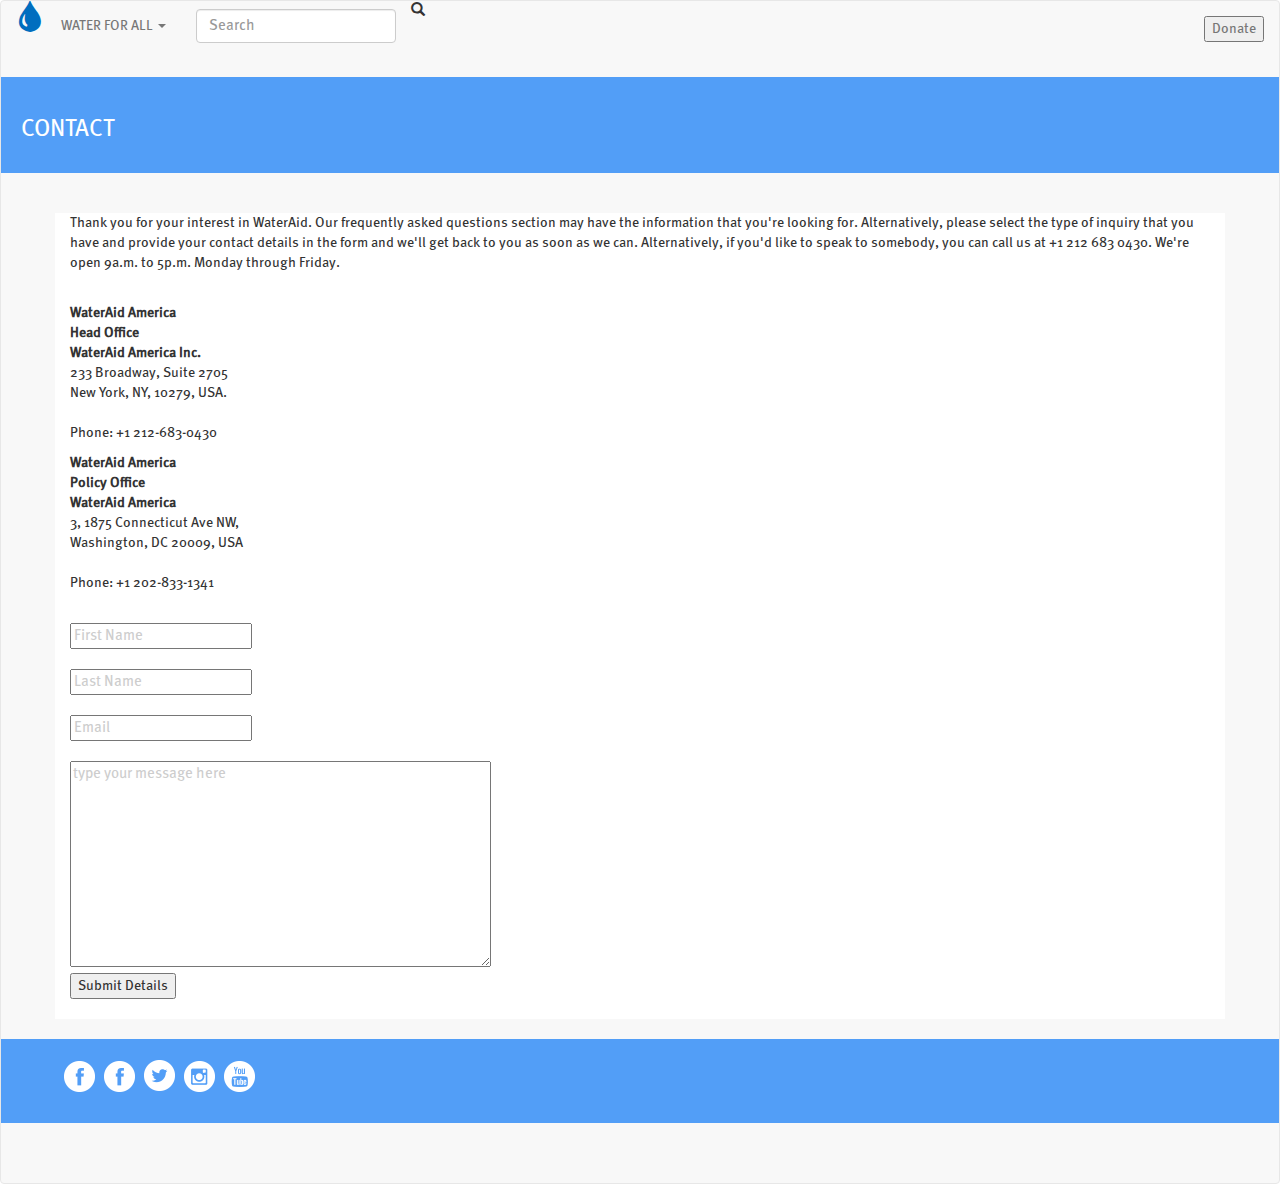
<file: Causes_contact.html>
<!DOCTYPE html>
<html>
<head>
    
   <title>bootstrap</title>
    <meta charset="utf-8">
    <meta name="viewport" content="width=device-width, initial-scale=1, maximum-scale=1, user-scalable=no">
    <link rel="stylesheet" type="text/css" href="css/normalize.css">
    <link rel="stylesheet" href="css/bootstrap.min.css">
    <link rel="stylesheet" href="css/style.css">
    <style type="text/css">
        .carousel-inner>.item>img,
        .carousel-inner>.item>a>img {
            width: 100%;
            margin: auto;
        }
    </style>
</head>

<body>

    <!--    this is the nav bar-->

    <nav class="navbar navbar-default">
        <div class=".container-fluid">



            <!-- Collect the nav links, forms, and other content for toggling -->
        </div>
        <div class="collapse navbar-collapse" id="bs-example-navbar-collapse-1">
            <ul class="nav navbar-nav">
                <li class="dropdown">

                     <span class="floatleft glyphicon glyphicon-tint" aria-hidden="true"></span>
                    

                    <a href="#" class="floatleft dropdown-toggle" data-toggle="dropdown" role="button" aria-haspopup="true" aria-expanded="false">WATER FOR ALL <span class="caret"></span></a>
                    <ul class="dropdown-menu">
                        <li><a href="Causes_index.html">Our Work</a></li>
                        <li><a href="Causes_AboutUs.html">About us</a></li>
                        <li><a href="Causes_contact.html">Contact</a></li>
                         <li>
                        <a href="Causes_donation.html">Donate</a></li>
                        <li role="separator" class="divider"></li>
                    </ul>
                </li>
            </ul>
            <form class="navbar-form navbar-left">
                <div class="form-group">
                    <input type="text" class="form-control" placeholder="Search">
                </div>


            </form>

            <span class="glyphicon glyphicon-search" aria-hidden="true"></span>


            <ul class="nav navbar-nav navbar-right">
                <li><a href="Causes_donation.html"><button>Donate</button>
                    </a></li>
                

                    </ul>
            
        </div>
      






  
<html>
<head>
<style>
.container {
    overflow: hidden;
    background-color: #fff;
    font-family: Courier New;
}

.container a {
    float: left;
    font-size: 16px;
    color: black;
    text-align: center;
    padding: 14px 16px;
    text-decoration: none;
    }

.dropdown {
    float: left;
    overflow: hidden;
}

.dropdown .dropbtn {
    font-size: 16px;    
    border: none;
    outline: none;
    color: black;
    padding: 14px 16px;
    background-color: inherit;
    font-family: Courier New;
    
}

.container a:hover, .dropdown:hover .dropbtn {
    background-color:#00e357;
}

.dropdown-content {
    display: none;
    position: absolute;
    background-color: #f9f9f9;
    min-width: 160px;
    box-shadow: 0px 8px 16px 0px rgba(0,0,0,0.2);
    z-index: 1;
    top: 45px;

}

.dropdown-content a {
    float: none;
    color: black;
    padding: 12px 16px;
    text-decoration: none;
    display: block;
    text-align: left;
}

.dropdown-content a:hover {
    background-color: #ddd;
}

.dropdown:hover .dropdown-content {
    display: block;
}
</style>
</head>
<body>
    

<div class="water">     
  
    <!-- email contact -->


 
<p> 
    
   <p class="c-about-biography_text">
        
  
        
<h3>CONTACT</h3>
    
    </div>
       <br>
       
       </header>
    
    <div class= "container"> 
  
  <form class="webform-client-form webform-client" action="/contact-us" method="post" id="webform-client-form-3" accept-charset="UTF-8">
     
    
      
 <p>Thank you for your interest in WaterAid. Our frequently asked questions section may have the information that you're looking for. Alternatively, please select the type of inquiry that you have and provide your contact details in the form and we'll get back to you as soon as we can. Alternatively, if you'd like to speak to somebody, you can call us at +1 212 683 0430. We're open 9a.m. to 5p.m. Monday through Friday.</p>

      
      <br>
      
      
      
<p><strong>WaterAid America<br />
Head Office<br />
WaterAid America Inc.</strong><br />
233 Broadway, Suite 2705<br />
New York, NY, 10279, USA.<br />
<br />
Phone: +1 212-683-0430</p>
 
<p><strong>WaterAid America<br />
Policy Office<br />
WaterAid America</strong><br />
3, 1875 Connecticut Ave NW,<br />
Washington, DC 20009, USA<br />
<br />
Phone: +1 202-833-1341</p>
       
      
    
    
  <br>
  <input type=" First "placeholder="First Name">
  <br><br>
  <input type=" Last "placeholder="Last Name">
  <br><br>
  <input type=" Email "placeholder="Email">
  <br><br>
  <textarea name="message" placeholder="type your message here" rows="10" cols="50"></textarea><br>
  <input type="submit" value="Submit Details">
    

    <br></br>
    </form>
    </div>
    
    



<!--Bottom navigation -->
    
<div class="water">
    
<ul class="social">
                
                    <a href="https://www.facebook.com/WaterAidAmerica/" title="facebook" target="_blank"><img src="img/footer-fb.png" alt="facebook"></a>
    
                
                    <a href="https://www.facebook.com/WaterAidAmerica/" title="facebook" target="_blank"><img src="img/footer-fb.png" alt="facebook"></a>
          
                
                    <a href="https://twitter.com/wateraidamerica" title="Twitter" target="_blank"><img src="img/footer-twitter.png" alt="Twitter"></a>
                
    
                    <a href="http://instagram.com/wateraidamerica/" title="Instagram" target="_blank"><img src="img/footer-insta.png" alt="Instagram"></a>
                    <a href="https://www.youtube.com/user/WaterAidAmerica" title="YouTube" target="_blank"><img src="img/footer-yt.png" alt="YouTube"></a>
    </ul>
      
    </div>


            
            
            <br>
            <br>



	<script src="js/jquery.min.js"></script>
	<script src="js/bootstrap.min.js"></script>
        
        
        
    
    
    
    
        
        
        
</body>
</html>
</file>
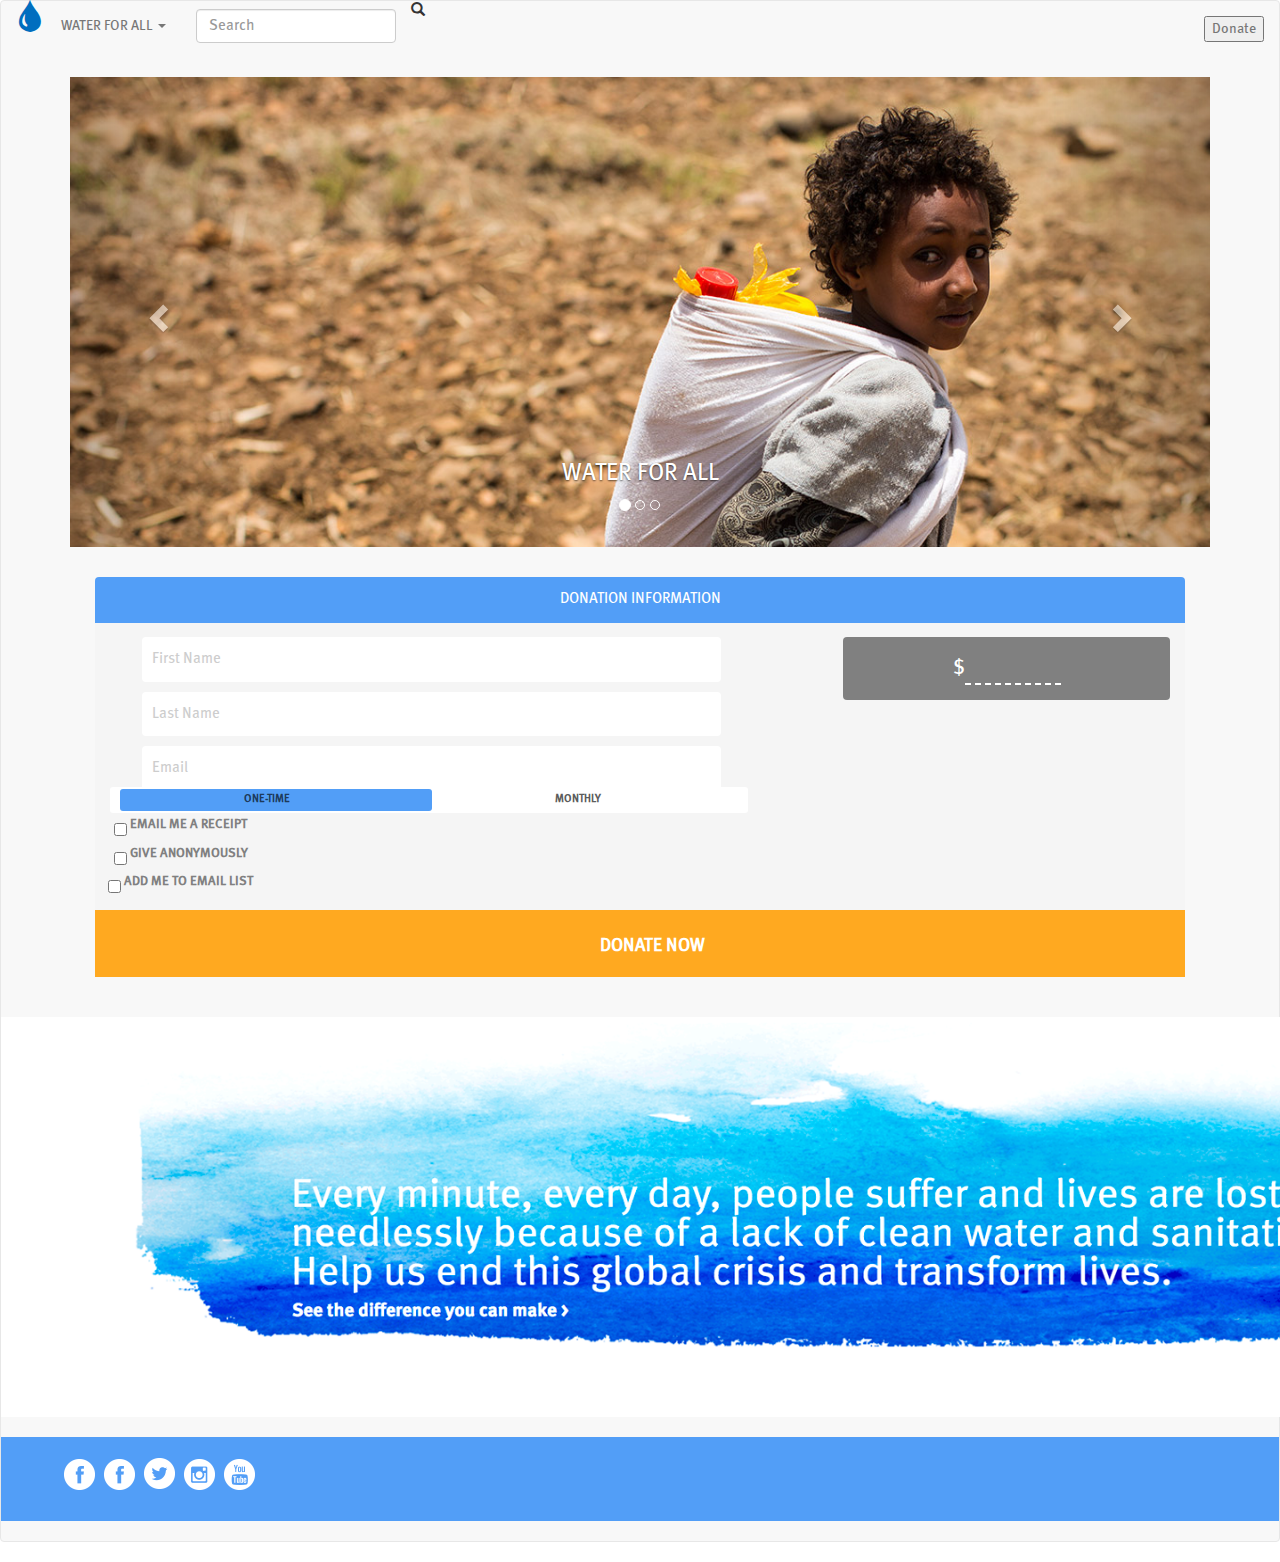
<file: Causes_donation.html>
<!DOCTYPE html>
<html>
<head>

	
    <title>bootstrap</title>
    <meta charset="utf-8">
    <meta name="viewport" content="width=device-width, initial-scale=1, maximum-scale=1, user-scalable=no">
    <link rel="stylesheet" type="text/css" href="css/normalize.css">
    <link rel="stylesheet" href="css/bootstrap.min.css">
    <link rel="stylesheet" href="css/style.css">
    <style type="text/css">
        .carousel-inner>.item>img,
        .carousel-inner>.item>a>img {
            width: 100%;
            margin: auto;
        }
    </style>
</head>

<body>

    <!--    this is the nav bar-->

    <nav class="navbar navbar-default">
        <div class=".container-fluid">



            <!-- Collect the nav links, forms, and other content for toggling -->
        </div>
        <div class="collapse navbar-collapse" id="bs-example-navbar-collapse-1">
            <ul class="nav navbar-nav">
                <li class="dropdown">

                     <span class="floatleft glyphicon glyphicon-tint" aria-hidden="true"></span>
                    

                    <a href="#" class="floatleft dropdown-toggle" data-toggle="dropdown" role="button" aria-haspopup="true" aria-expanded="false">WATER FOR ALL <span class="caret"></span></a>
                    <ul class="dropdown-menu">
                        <li><a href="Causes_index.html">Our Work</a></li>
                        <li><a href="Causes_AboutUs.html">About us</a></li>
                        <li><a href="Causes_contact.html">Contact</a></li>
                         <li>
                        <a href="Causes_donation.html">Donate</a></li>
                        <li role="separator" class="divider"></li>
                    </ul>
                </li>
            </ul>
            <form class="navbar-form navbar-left">
                <div class="form-group">
                    <input type="text" class="form-control" placeholder="Search">
                </div>


            </form>

            <span class="glyphicon glyphicon-search" aria-hidden="true"></span>


            <ul class="nav navbar-nav navbar-right">
                <li><a href="Causes_donation.html"><button>Donate</button>
                    </a></li>
                

                    </ul>
            
        </div>
      


        
        
        







    <!--    this the carousel-->

    <div class="container">
        <br>
        <div id="myCarousel" class="carousel slide" data-ride="carousel">
            <!-- Indicators -->
            <ol class="carousel-indicators">
                <li data-target="#myCarousel" data-slide-to="0" class="active"></li>
                <li data-target="#myCarousel" data-slide-to="1"></li>
                <li data-target="#myCarousel" data-slide-to="2"></li>
     

            </ol>

            <!-- Wrapper for slides -->
            <div class="carousel-inner" role="listbox">

                <div class="item active">
                    <img src="img/_010.jpg" alt="Chania">
                    <div class="carousel-caption">
                        <h3>WATER FOR ALL</h3>
                       
                    </div>
                </div>

                <div class="item">
                    <img src="img/_013.jpg" alt="Chania">
                    <div class="carousel-caption">
                        <h3>Chania</h3>
                        <p>The atmosphere in Chania has a touch of Florence and Venice.</p>
                    </div>
                </div>
                
                   <div class="item">
                    <img src="img/_011.jpg" alt="Flower">
                    <div class="carousel-caption">
                        <h3>Flowers</h3>
                        <p>Beatiful flowers in Kolymbari, Crete.</p>
                    </div>
                </div>

                     

                
            </div>

            <!-- Left and right controls -->
            <a class="left carousel-control" href="#myCarousel" role="button" data-slide="prev">
                <span class="glyphicon glyphicon-chevron-left" aria-hidden="true"></span>
                <span class="sr-only">Previous</span>
            </a>
            <a class="right carousel-control" href="#myCarousel" role="button" data-slide="next">
                <span class="glyphicon glyphicon-chevron-right" aria-hidden="true"></span>
                <span class="sr-only">Next</span>
            </a>
        </div>
    </div>

   
        
     <center>
        
<!--        dontation controls-->
    
    
<div class="donation-container">
            
            <div class="donation-box">
	            <div class="title">Donation Information</div>
	            
	            <div class="fields">
		            <input type="text" id="firstName" placeholder="First Name">
		            <input type="text" id="lastName" placeholder="Last Name">
		            <input type="text" id="email" placeholder="Email">
	            </div>
	            
                 
                <br>
                 <br>
                
	            <div class="amount">
		            <div class="button">$<input type="text" class="set-amount" placeholder=""></div>
	            </div>
	            
            
                
	            <div class="switch">
					<input type="radio" class="switch-input" name="view" value="One-Time" id="one-time" checked="">
					<label for="one-time" class="switch-label switch-label-off">One-Time</label>
					<input type="radio" class="switch-input" name="view" value="Monthly" id="monthly">
					<label for="monthly" class="switch-label switch-label-on">Monthly</label>
					<span class="switch-selection"></span>
			    </div>
			    
			    <div class="checkboxes">
					<input type="checkbox" id="receipt" class="checkbox" />
					<label for="receipt">Email Me A Receipt</label>
					<br />
					<input type="checkbox" id="anon" class="checkbox" />
					<label for="anon">Give Anonymously</label>
					<br />
					<input type="checkbox" id="list" class="checkbox" />
					<label for="list">Add Me To Email List</label>
			    </div>
			    
			    <div class="confirm">
				    
			    </div>
	            
	            <div class="donate-button"><i class="fa fa-credit-card"></i> Donate Now</div>
            </div>
            
        </div>

<br>
<br>
    <img src="img/_012donate.png" alt="Mountain View" style="width:1628px;height:400px;">
        </center>
                                             




<!--Bottom navigation -->
    
<div class="water">
    
<ul class="social">
                
                    <a href="https://www.facebook.com/WaterAidAmerica/" title="facebook" target="_blank"><img src="img/footer-fb.png" alt="facebook"></a>
    
                
                    <a href="https://www.facebook.com/WaterAidAmerica/" title="facebook" target="_blank"><img src="img/footer-fb.png" alt="facebook"></a>
          
                
                    <a href="https://twitter.com/wateraidamerica" title="Twitter" target="_blank"><img src="img/footer-twitter.png" alt="Twitter"></a>
                
    
                    <a href="http://instagram.com/wateraidamerica/" title="Instagram" target="_blank"><img src="img/footer-insta.png" alt="Instagram"></a>
                    <a href="https://www.youtube.com/user/WaterAidAmerica" title="YouTube" target="_blank"><img src="img/footer-yt.png" alt="YouTube"></a>
    </ul>
      
    </div>


            
         

	<script src="js/jquery.min.js"></script>
	<script src="js/bootstrap.min.js"></script>
<script src="https://ajax.googleapis.com/ajax/libs/jquery/2.1.3/jquery.min.js"></script>
<script src="js/jquery.autogrow-min.js"></script>
      

    <script>
        var firstName = "";
		var lastName = "";
		var email = "";
		var dType = "";
		var receipt = "";
		var anon = "";
		var list = "";
		var amount = "";
		
		//$('.set-amount').autogrow(0);
		
		/*
			if(isiPad || jQuery.browser.mobile){
				$('#team').hide()
				$('.team-mobile').show();	
			}else{
				$('#team').show()
				$('.team-mobile').hide();
			}
		*/
		
		//Set & Highlight Donation Amount
		$(".button").click(function(){
			$(".button").removeClass("selected");
			$(this).addClass("selected");
			
			$(this).find("input").focus();
		});
		
	
		
		
		$("input").on("change", function(){
			// $(".donation-box").css("height", "500px");
			
			firstName = $("#firstName").val();
			lastName = $("#lastName").val();
			email = $("#email").val();
			
			if ( $("#one-time").prop( "checked" ) ){
				dType = "One-Time";
			}
			if ( $("#monthly").prop( "checked" ) ){
				dType = "Monthly";
			}

		});

    $(".donate-button").click( function() {
        alert('thank you '+firstName);
        }
    
    );


    </script>
        
        
</body>
</html>
</file>
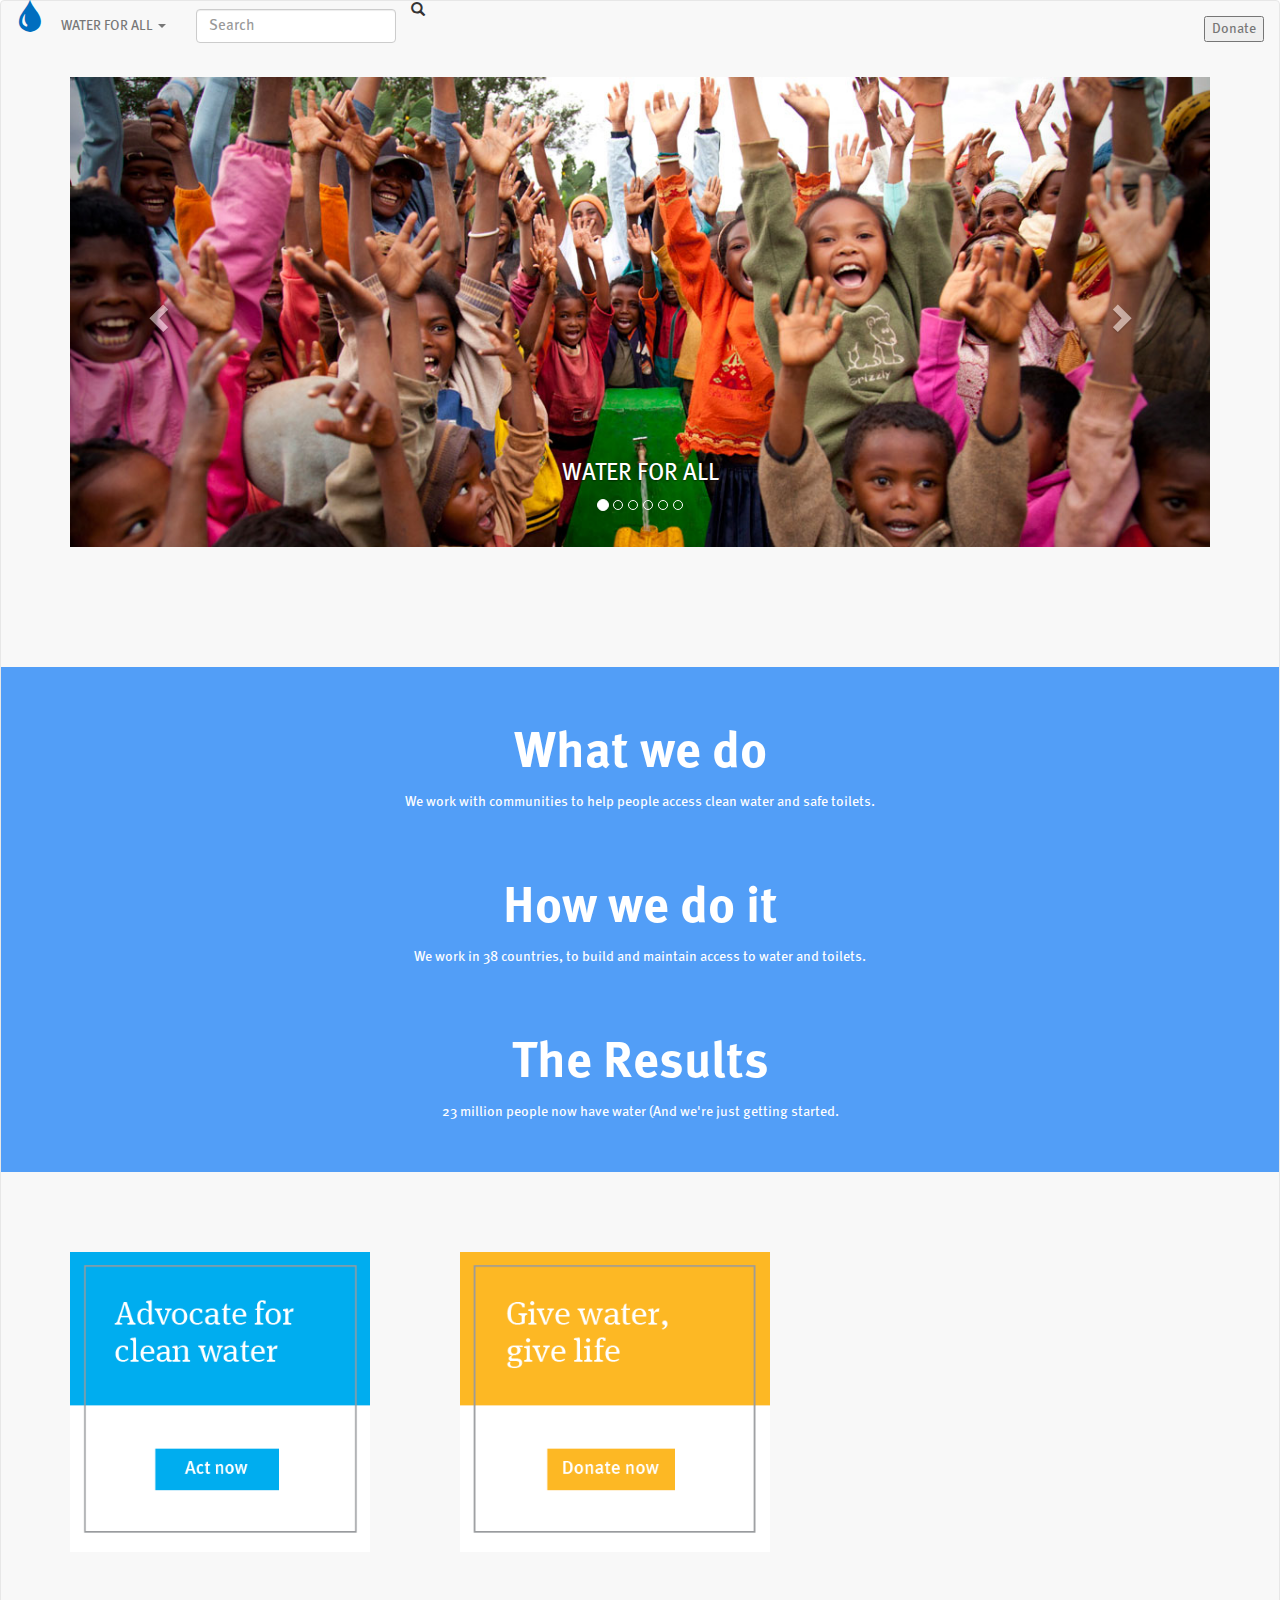
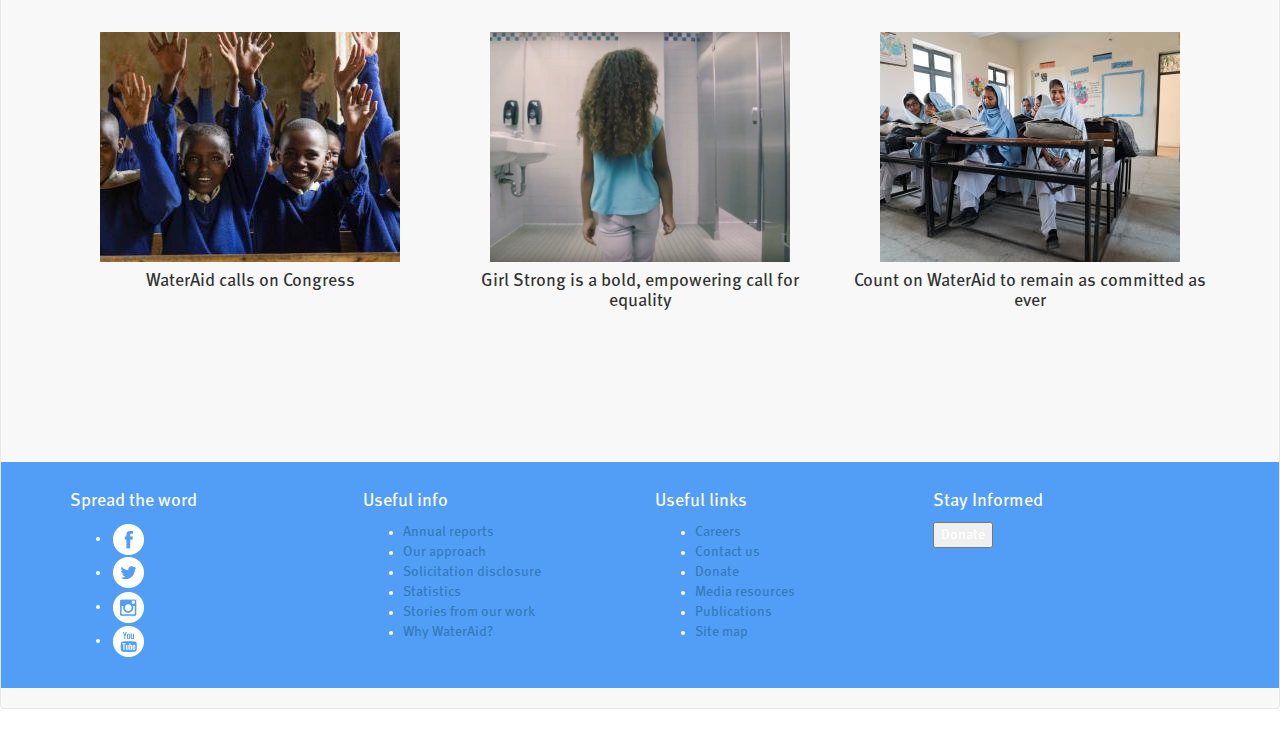
<file: Causes_index.html>
<!DOCTYPE html>
<html>
<head>


    <title>bootstrap</title>
    <meta charset="utf-8">
    <meta name="viewport" content="width=device-width, initial-scale=1, maximum-scale=1, user-scalable=no">
    <link rel="stylesheet" type="text/css" href="css/normalize.css">
    <link rel="stylesheet" href="css/bootstrap.min.css">
    <link rel="stylesheet" href="css/style.css">
    <style type="text/css">
        .carousel-inner>.item>img,
        .carousel-inner>.item>a>img {
            width: 100%;
            margin: auto;
        }
    </style>
</head>

<body>

    <!--    this is the nav bar-->

    <nav class="navbar navbar-default">
        <div class=".container-fluid">



            <!-- Collect the nav links, forms, and other content for toggling -->
        </div>
        <div class="collapse navbar-collapse" id="bs-example-navbar-collapse-1">
            <ul class="nav navbar-nav">
                <li class="dropdown">

                     <span class="floatleft glyphicon glyphicon-tint" aria-hidden="true"></span>
                    

                    <a href="#" class="floatleft dropdown-toggle" data-toggle="dropdown" role="button" aria-haspopup="true" aria-expanded="false">WATER FOR ALL <span class="caret"></span></a>
                    <ul class="dropdown-menu">
                        <li><a href="Causes_index.html">Our Work</a></li>
                        <li><a href="Causes_AboutUs.html">About us</a></li>
                        <li><a href="Causes_contact.html">Contact</a></li>
                         <li>
                        <a href="Causes_donation.html">Donate</a></li>
                        <li role="separator" class="divider"></li>
                    </ul>
                </li>
            </ul>
            <form class="navbar-form navbar-left">
                <div class="form-group">
                    <input type="text" class="form-control" placeholder="Search">
                </div>


            </form>

            <span class="glyphicon glyphicon-search" aria-hidden="true"></span>


            <ul class="nav navbar-nav navbar-right">
                <li><a href="Causes_donation.html"><button>Donate</button>
                    </a></li>
                

                    </ul>
            
        </div>
      






    <!--    this the carousel-->

    <div class="container">
        <br>
        <div id="myCarousel" class="carousel slide" data-ride="carousel">
            <!-- Indicators -->
            <ol class="carousel-indicators">
                <li data-target="#myCarousel" data-slide-to="0" class="active"></li>
                <li data-target="#myCarousel" data-slide-to="1"></li>
                <li data-target="#myCarousel" data-slide-to="2"></li>
                <li data-target="#myCarousel" data-slide-to="3"></li>
                <li data-target="#myCarousel" data-slide-to="4"></li>
                <li data-target="#myCarousel" data-slide-to="5"></li>

            </ol>

            <!-- Wrapper for slides -->
            <div class="carousel-inner" role="listbox">

                <div class="item active">
                    <img src="img/_002.jpg" alt="Chania">
                    <div class="carousel-caption">
                        <h3>WATER FOR ALL</h3>
                       
                    </div>
                </div>

                <div class="item">
                    <img src="img/_003.jpg" alt="Chania">
                    <div class="carousel-caption">
                        <h3>Chania</h3>
                        <p>The atmosphere in Chania has a touch of Florence and Venice.</p>
                    </div>
                </div>
                
                   <div class="item">
                    <img src="img/_008.jpg" alt="Flower">
                    <div class="carousel-caption">
                        <h3>Flowers</h3>
                        <p>Beatiful flowers in Kolymbari, Crete.</p>
                    </div>
                </div>

                <div class="item">
                    <img src="img/_004.jpg" alt="Flower">
                    <div class="carousel-caption">
                        <h3>Flowers</h3>
                        <p>Beatiful flowers in Kolymbari, Crete.</p>
                    </div>
                </div>
                
                <div class="item">
                    <img src="img/_009.jpg" alt="Flower">
                    <div class="carousel-caption">
                        <h3>Flowers</h3>
                        <p>Beatiful flowers in Kolymbari, Crete.</p>
                    </div>
                </div>
                

                <div class="item">
                    <img src="img/_006.jpg" alt="Flower">
                    <div class="carousel-caption">
                        <h3>Flowers</h3>
                        <p>Beatiful flowers in Kolymbari, Crete.</p>
                    </div>
                </div>

                     

                
            </div>

            <!-- Left and right controls -->
            <a class="left carousel-control" href="#myCarousel" role="button" data-slide="prev">
                <span class="glyphicon glyphicon-chevron-left" aria-hidden="true"></span>
                <span class="sr-only">Previous</span>
            </a>
            <a class="right carousel-control" href="#myCarousel" role="button" data-slide="next">
                <span class="glyphicon glyphicon-chevron-right" aria-hidden="true"></span>
                <span class="sr-only">Next</span>
            </a>
        </div>
    </div>




    <!--
	<nav class="navbar navbar-default">
		<div class="navbar-header">
      		<button type="button" class="navbar-toggle collapsed" data-toggle="collapse" data-target="#bs-example-navbar-collapse-1" aria-expanded="false">
        		<span class="glyphicon glyphicon-menu-hamburger"></span>
      		</button>
    		<a class="navbar-brand" href="#">Brand</a>
    	</div>
    	<div class="collapse navbar-collapse" id="bs-example-navbar-collapse-1">
			<ul class="nav nav-pills navbar-right">
	  			<li role="presentation"><a href="#">Home</a></li>
				<li role="presentation"><a href="#">Profile</a></li>
				<li role="presentation"><a href="#">Messages</a></li>
			</ul>
		</div>
	</nav>
-->




    <br>
    <br>
    <br>
    <br>

    <br>


    </table>
    </div>
    <center>
        
<div class="water">
    <br>
        <h1>What we do</h1>
    <p>We work with communities to help people access clean water and safe toilets.</p>
<br>
<br>
        <h1>How we do it</h1>
        <p>We work in 38 countries, to build and maintain access to water and toilets.</p>
<br>
<br>
        <h1>The Results</h1>
        <p>23 million people now have water (And we're just getting started.</p>
       <br>
    </center>
        
        
        
    <br>
    <br>
    <br>
        
</div>


    <div class="container">
        <div class="row">
            <div class="col-md-4 col-offset-4 advocate">
                
                <img src=img/advocate-button.png alt="advocate-button" style="width:300px;height:300px;">

            </div>
<!--            <div class="col-md-5">-->
            
<!--            </div>-->
            <div class="col-md-4">

                <img src=img/donate-button.png alt="donate-button" style="width:310px;height:300px;">

            </div>
            
            
 
<!--            <div class="col-md-1">-->

<!--            </div>-->

        </div>
    </div>


    <br>
    <br>

    <br>
    <br>


<center>

    <div class="container">
        <div class="row">
            <div class="col-md-4 classroom">
                
                
                <img src=img/classroom.jpg alt="classroom">
                     
                <h4>WaterAid calls on Congress</h4>
                
            </div>
            <div class="col-md-4 classroom">
                
                <img src=img/girlstrong.png alt="girlstrong" >
                
                <h4>Girl Strong is a bold, empowering call for equality</h4>
                
            </div>
            <div class="col-md-4 classroom">

                
                <img src=img/classroom2.jpg alt="classroom2">

                <h4>Count on WaterAid to remain as committed as ever</h4>
</center>

            
    <br>

    <br>
    <br>

            </div>
        </div>

        <br>
        <br>
        <br>



    <div id="navigation">



    <div>
    </div>


<!--Bottom navigation -->


<div class="water">
    <footer>
        <div class="container">
            <div class="row">
                <div class="col-md-3">
                    
            <h4 class="block__title block-title">Spread the word</h4>

            <ul class="social">
                <li>
                    <a href="https://www.facebook.com/WaterAidAmerica/" title="facebook" target="_blank"><img src="img/footer-fb.png" alt="facebook"></a>
                </li>
                <li>
                    <a href="https://twitter.com/wateraidamerica" title="Twitter" target="_blank"><img src="img/footer-twitter.png" alt="Twitter"></a>
                </li>
                <li>
                    <a href="http://instagram.com/wateraidamerica/" title="Instagram" target="_blank"><img src="img/footer-insta.png" alt="Instagram"></a>
                </li>
                <li>
                    <a href="https://www.youtube.com/user/WaterAidAmerica" title="YouTube" target="_blank"><img src="img/footer-yt.png" alt="YouTube"></a>
                </li>
            </ul>
        </div>
        
        
                <div class="col-md-3">
                       

            <h4 class="block__title block-title">Useful info</h4>

            <ul class="menu">
                <li class="menu__item is-leaf first leaf"><a href="/annual-reports" title="" class="menu__link">Annual reports</a></li>
                <li class="menu__item is-leaf leaf"><a href="/our-approach" title="" class="menu__link">Our approach</a></li>
                <li class="menu__item is-leaf leaf"><a href="/disclosure" title="WaterAid&#039;s Charitable Solicitation Disclosure" class="menu__link">Solicitation disclosure</a></li>
                <li class="menu__item is-leaf leaf"><a href="/statistics" class="menu__link">Statistics</a></li>
                <li class="menu__item is-leaf leaf"><a href="/stories-from-our-work" class="menu__link">Stories from our work</a></li>
                <li class="menu__item is-leaf last leaf"><a href="/why-support-wateraid" title="" class="menu__link">Why WaterAid?</a></li>
            </ul>
        </div>
                
                <div class="col-md-3">
                    
                    
                    
                

            <h4 class="block__title block-title">Useful links</h4>

            <ul class="menu">
                <li class="menu__item is-leaf first leaf"><a href="/jobs-and-volunteering" class="menu__link">Careers</a></li>
                <li class="menu__item is-leaf leaf"><a href="/contact-us" title="" class="menu__link">Contact us</a></li>
                <li class="menu__item is-leaf leaf"><a href="http://waid.convio.net/donate" title="" class="menu__link">Donate</a></li>
                <li class="menu__item is-leaf leaf"><a href="/media-resources" title="" class="menu__link">Media resources</a></li>
                <li class="menu__item is-leaf leaf"><a href="/publications" title="" class="menu__link">Publications</a></li>
                <li class="menu__item is-leaf last leaf"><a href="/sitemap" title="" class="menu__link">Site map</a></li>
            </ul>
        </div>
            
                <div class="col-md-3">
                    
                        </div>
             
        
            <h4 class="block__title block-title">Stay Informed</h4>
         
            
<button type="button" onclick="alert('Thank you for your support!')">Donate</button>
 
                </div>
        </div>
    </footer>

        
        

    <script src="js/jquery.min.js"></script>
    <script src="js/bootstrap.min.js"></script>

</body>

</html>
</file>
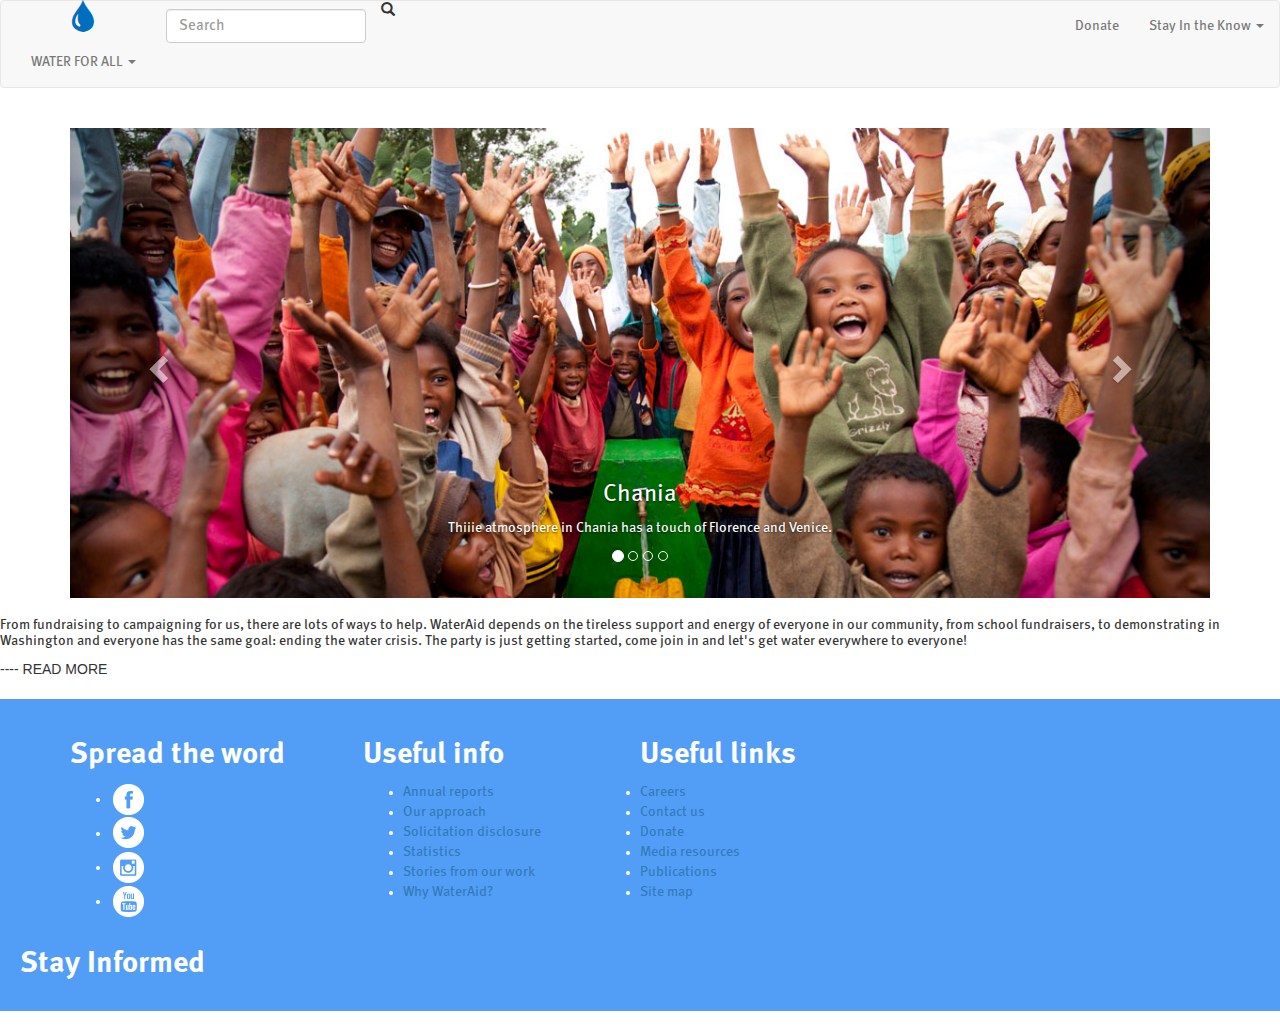
<file: WaystoSupportPg2.html>
<!DOCTYPE html>
<html>
<head>


    <title>bootstrap</title>
    <meta charset="utf-8">
    <meta name="viewport" content="width=device-width, initial-scale=1, maximum-scale=1, user-scalable=no">
    <link rel="stylesheet" type="text/css" href="css/normalize.css">
    <link rel="stylesheet" href="css/bootstrap.min.css">
    <link rel="stylesheet" href="css/style.css">
    <style type="text/css">
        .carousel-inner>.item>img,
        .carousel-inner>.item>a>img {
            width: 100%;
            margin: auto;
        }
    </style>
</head>

<body>

    <!--    this is the nav bar-->

    <nav class="navbar navbar-default">
        <div class=".container-fluid">



            <!-- Collect the nav links, forms, and other content for toggling -->
            </button>
        </div>
        <div class="collapse navbar-collapse" id="bs-example-navbar-collapse-1">
            <ul class="nav navbar-nav">
                <li class="dropdown">

                    <center> <span class="glyphicon glyphicon-tint" aria-hidden="true"></span></center>

                    <a href="#" class="dropdown-toggle" data-toggle="dropdown" role="button" aria-haspopup="true" aria-expanded="false">WATER FOR ALL <span class="caret"></span></a>
                    <ul class="dropdown-menu">
                        <li><a href="#">Our Work</a></li>
                        <li><a href="#">About us</a></li>
                        <li><a href="#">Get Invovled</a></li>
                        <li role="separator" class="divider"></li>
                        <li><a href="#">Shop</a></li>
                    </ul>
                </li>
            </ul>
            <form class="navbar-form navbar-left">
                <div class="form-group">
                    <input type="text" class="form-control" placeholder="Search">
                </div>


            </form>

            <span class="glyphicon glyphicon-search" aria-hidden="true"></span>


            <ul class="nav navbar-nav navbar-right">
                <li><a hrf="#">Donate</a></li>
                <li class="dropdown">
                    <a href="#" class="dropdown-toggle" data-toggle="dropdown" role="button" aria-haspopup="true" aria-expanded="false"> Stay In the Know <span class="caret"></span></a>
                    <ul class="dropdown-menu">
                        <li><a href="#">Our Work</a></li>
                        <li><a href="#">About us</a></li>
                        <li><a href="#">Get Involved</a></li>
                        <li role="separator" class="divider"></li>
                        <li><a href="#">Shop</a></li>

                    </ul>
                </li>
            </ul>
        </div>
        <!-- /.navbar-collapse -->
        </div>
        <!-- /.container-fluid -->
    </nav>



    <!--    this the carousel-->

    <div class="container">
        <br>
        <div id="myCarousel" class="carousel slide" data-ride="carousel">
            <!-- Indicators -->
            <ol class="carousel-indicators">
                <li data-target="#myCarousel" data-slide-to="0" class="active"></li>
                <li data-target="#myCarousel" data-slide-to="1"></li>
                <li data-target="#myCarousel" data-slide-to="2"></li>
                <li data-target="#myCarousel" data-slide-to="3"></li>
            </ol>

            <!-- Wrapper for slides -->
            <div class="carousel-inner" role="listbox">

                <div class="item active">
                    <img src="img/_002.jpg" alt="Chania">
                    <div class="carousel-caption">
                        <h3>Chania</h3>
                        <p>Thiiie atmosphere in Chania has a touch of Florence and Venice.</p>
                    </div>
                </div>

                <div class="item">
                    <img src="img/_003.jpg" alt="Chania">
                    <div class="carousel-caption">
                        <h3>Chania</h3>
                        <p>The atmosphere in Chania has a touch of Florence and Venice.</p>
                    </div>
                </div>

                <div class="item">
                    <img src="img/_004.jpg" alt="Flower">
                    <div class="carousel-caption">
                        <h3>Flowers</h3>
                        <p>Beatiful flowers in Kolymbari, Crete.</p>
                    </div>
                </div>

                <div class="item">
                    <img src="img/_005.jpg" alt="Flower">
                    <div class="carousel-caption">
                        <h3>Flowers</h3>
                        <p>Beatiful flowers in Kolymbari, Crete.</p>
                    </div>
                </div>

            </div>

            <!-- Left and right controls -->
            <a class="left carousel-control" href="#myCarousel" role="button" data-slide="prev">
                <span class="glyphicon glyphicon-chevron-left" aria-hidden="true"></span>
                <span class="sr-only">Previous</span>
            </a>
            <a class="right carousel-control" href="#myCarousel" role="button" data-slide="next">
                <span class="glyphicon glyphicon-chevron-right" aria-hidden="true"></span>
                <span class="sr-only">Next</span>
            </a>
        </div>
    </div>







<h1>
    <P>From fundraising to campaigning for us, there are lots of ways to help.
WaterAid depends on the tireless support and energy of everyone in our community, from school fundraisers, to demonstrating in Washington and everyone has the same goal: ending the water crisis.

The party is just getting started, come join in and let's get water everywhere to everyone!</P>
</h1>
----
READ MORE

















<!--Bottom navigation -->


<div class="water">
    <footer>
        <div class="container">
            <div class="row">
                <div class="col-md-3">
                    
            <h2 class="block__title block-title">Spread the word</h2>

            <ul class="social">
                <li>
                    <a href="https://www.facebook.com/WaterAidAmerica/" title="facebook" target="_blank"><img src="img/footer-fb.png" alt="facebook"></a>
                </li>
                <li>
                    <a href="https://twitter.com/wateraidamerica" title="Twitter" target="_blank"><img src="img/footer-twitter.png" alt="Twitter"></a>
                </li>
                <li>
                    <a href="http://instagram.com/wateraidamerica/" title="Instagram" target="_blank"><img src="img/footer-insta.png" alt="Instagram"></a>
                </li>
                <li>
                    <a href="https://www.youtube.com/user/WaterAidAmerica" title="YouTube" target="_blank"><img src="img/footer-yt.png" alt="YouTube"></a>
                </li>
            </ul>
        </div>
        
        
                <div class="col-md-3">
                       

            <h2 class="block__title block-title">Useful info</h2>

            <ul class="menu">
                <li class="menu__item is-leaf first leaf"><a href="/annual-reports" title="" class="menu__link">Annual reports</a></li>
                <li class="menu__item is-leaf leaf"><a href="/our-approach" title="" class="menu__link">Our approach</a></li>
                <li class="menu__item is-leaf leaf"><a href="/disclosure" title="WaterAid&#039;s Charitable Solicitation Disclosure" class="menu__link">Solicitation disclosure</a></li>
                <li class="menu__item is-leaf leaf"><a href="/statistics" class="menu__link">Statistics</a></li>
                <li class="menu__item is-leaf leaf"><a href="/stories-from-our-work" class="menu__link">Stories from our work</a></li>
                <li class="menu__item is-leaf last leaf"><a href="/why-support-wateraid" title="" class="menu__link">Why WaterAid?</a></li>
            </ul>
        </div>
                
                
                
                <div class="col-md-3">
                        </div>
                

            <h2 class="block__title block-title">Useful links</h2>

            <ul class="menu">
                <li class="menu__item is-leaf first leaf"><a href="/jobs-and-volunteering" class="menu__link">Careers</a></li>
                <li class="menu__item is-leaf leaf"><a href="/contact-us" title="" class="menu__link">Contact us</a></li>
                <li class="menu__item is-leaf leaf"><a href="http://waid.convio.net/donate" title="" class="menu__link">Donate</a></li>
                <li class="menu__item is-leaf leaf"><a href="/media-resources" title="" class="menu__link">Media resources</a></li>
                <li class="menu__item is-leaf leaf"><a href="/publications" title="" class="menu__link">Publications</a></li>
                <li class="menu__item is-leaf last leaf"><a href="/sitemap" title="" class="menu__link">Site map</a></li>
            </ul>
        </div>
            
                </div>
                <div class="col-md-3">
                    
                        </div>
             
        
            <h2 class="block__title block-title">Stay Informed</h2>


                </div>
        </div>
    </footer>

        
        

    <script src="js/jquery.min.js"></script>
    <script src="js/bootstrap.min.js"></script>

</body>

</html>
</file>
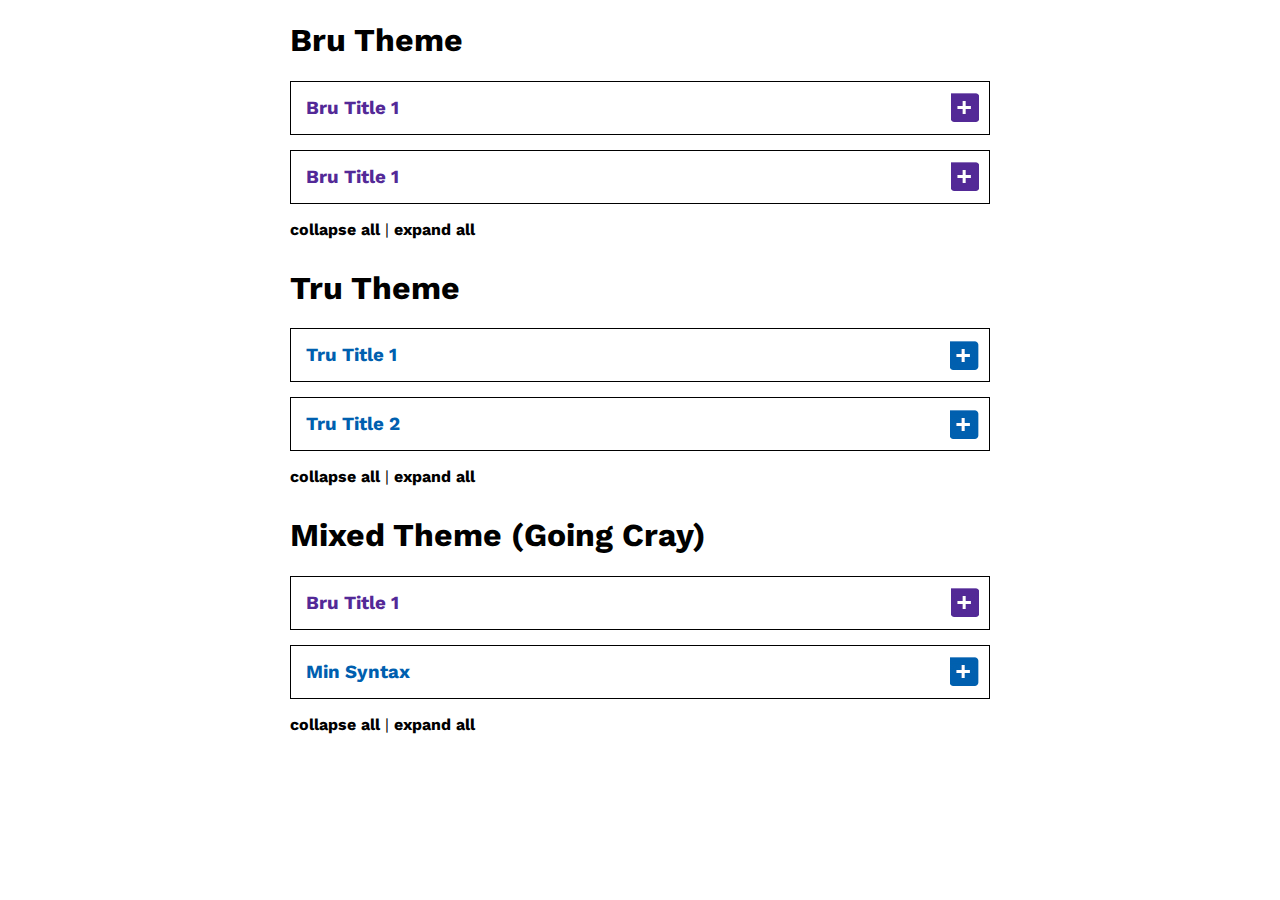
<file: 6jsaccordian/accordian.html>
<!doctype html>
<html lang="en">

<head>
	<meta charset="utf-8">
	<meta name="viewport" content="width=device-width, initial-scale=1.0, user-scalable=no">
	<meta http-equiv="X-UA-Compatible" content="IE=9; IE=8; IE=7; IE=EDGE" />
	<meta name="description" content="">
	<title>HS JS Test</title>
	<link href="https://fonts.googleapis.com/css?family=Work+Sans:400,600" rel="stylesheet">
	<style>
		* {
			box-sizing: border-box;
			font-family: 'Work Sans';
		}
		
		.accontainer {
			max-width: 700px;
			margin: 0px auto 30px auto;
		}
		
		.ac {
			border: 1px #000 solid;
			margin-bottom: 15px;
		}
		
		.ac>h3 {
			background-repeat: no-repeat;
			background-position: center right;
			margin: 10px;
			padding: 5px;
		}
		
		.ac_content:after {
			content: ".";
			visibility: hidden;
			display: block;
			height: 0;
			clear: both;
		}
		
		.acleft,
		.acright {
			float: left;
		}
		
		.acleft {
			width: 300px;
			padding: 0px 30px;
		}
		
		.acright {
			width: 378px;
		}
		
		.acright img {
			max-width: 100%;
		}
		
		.ac>div {
			display: none;
			padding: 0px 0px 0px 20px;
		}
	</style>
</head>

<body>
	<div class="accontainer">
		<h1>Bru Theme</h1>
		<div class="ac bru">
			<h3>Bru Title 1</h3>
			<div class="ac_content">
				<div class="acleft">
					<p>Lorem ipsum dolor sit amet, consectetur adipisicing elit, sed do eiusmod tempor incididunt ut labore et dolore magna aliqua. Ut enim ad minim veniam, quis nostrud exercitation ullamco laboris nisi ut aliquip ex ea commodo consequat. Duis aute irure dolor in reprehenderit in voluptate velit esse cillum dolore eu fugiat nulla pariatur. Excepteur sint occaecat cupidatat non proident, sunt in culpa qui officia deserunt mollit anim id est laborum.</p>
				</div>
				<div class="acright">
					<img src="bru-content.jpg">
				</div>
			</div>
		</div>
		<div class="ac bru">
			<h3>Bru Title 1</h3>
			<div class="ac_content">
				<div class="acleft">
					<p>Lorem ipsum dolor sit amet, consectetur adipisicing elit, sed do eiusmod tempor incididunt ut labore et dolore magna aliqua. Ut enim ad minim veniam, quis nostrud exercitation ullamco laboris nisi ut aliquip ex ea commodo consequat. Duis aute irure dolor in reprehenderit in voluptate velit esse cillum dolore eu fugiat nulla pariatur. Excepteur sint occaecat cupidatat non proident, sunt in culpa qui officia deserunt mollit anim id est laborum.</p>
				</div>
				<div class="acright">
					<img src="bru-content.jpg">
				</div>
			</div>
		</div>
	</div>

	<div class="accontainer">

		<h1>Tru Theme</h1>
		<div class="ac tru">
			<h3>Tru Title 1</h3>
			<div class="ac_content">
				<div class="acleft">
					<p>Lorem ipsum dolor sit amet, consectetur adipisicing elit, sed do eiusmod tempor incididunt ut labore et dolore magna aliqua. Ut enim ad minim veniam, quis nostrud exercitation ullamco laboris nisi ut aliquip ex ea commodo consequat. Duis aute irure dolor in reprehenderit in voluptate velit esse cillum dolore eu fugiat nulla pariatur. Excepteur sint occaecat cupidatat non proident, sunt in culpa qui officia deserunt mollit anim id est laborum.</p>
				</div>
				<div class="acright">
					<img src="tru-content.jpg">
				</div>
			</div>
		</div>
		<div class="ac tru">
			<h3>Tru Title 2</h3>
			<div class="ac_content">
				<div class="acleft">
					<p>Lorem ipsum dolor sit amet, consectetur adipisicing elit, sed do eiusmod tempor incididunt ut labore et dolore magna aliqua. Ut enim ad minim veniam, quis nostrud exercitation ullamco laboris nisi ut aliquip ex ea commodo consequat. Duis aute irure dolor in reprehenderit in voluptate velit esse cillum dolore eu fugiat nulla pariatur. Excepteur sint occaecat cupidatat non proident, sunt in culpa qui officia deserunt mollit anim id est laborum.</p>
				</div>
				<div class="acright">
					<img src="tru-content.jpg">
				</div>
			</div>
		</div>
	</div>
	<div class="accontainer">
		<h1>Mixed Theme (Going Cray)</h1>
		<div class="ac bru">
			<h3>Bru Title 1</h3>
			<div class="ac_content">
				<div class="acleft">
					<div>
						<h1>Lorem ipsum</h1>
						<h3>Lorem ipsum</h3>
						<p><b>Lorem</b> <i>ipsum</i></p>
					</div>
					<ol>
						<li>Lorem ipsum</li>
						<li>Lorem ipsum</li>
					</ol>
				</div>
				<div class="acright">
					<img src="tru-content.jpg">
				</div>
			</div>
		</div>
		<div class="ac tru">
			<h3>Min Syntax</h3>
			<div>
				<p>this is the only code needed to make an accordian</p>
				<xmp>
					<div class="accontainer">
						<div class="ac tru">
							<h3>Title Here</h3>
							<div>
								content here
							</div>
						</div>
					</div>
				</xmp>
			</div>
		</div>
	</div>

	<script>
		//capture all the H3s...
		var achead = document.querySelectorAll('.ac > H3');

		//...loop through them and do the following
		for (a = 0; a < achead.length; a++) {

			//1. look for the the class bru or tru to establish theme styles
			//console.log(achead[a].parentElement.className.indexOf('bru'));
			if (achead[a].parentElement.className.indexOf('bru') > -1) {
				achead[a].style.backgroundImage = "url('bru-closed.jpg')";
				achead[a].style.color = "#532997";
				//console.log(achead[a].innerHTML + ' bru here');
			} else if (achead[a].parentElement.className.indexOf('tru') > -1) {
				achead[a].style.backgroundImage = "url('tru-closed.jpg')";
				achead[a].style.color = "#005faf";
				//console.log(achead[a].innerHTML + ' tru here');
			}

			//2. bind a click event to toggle the display of the following sibling
			// and restyle
			achead[a].onclick = function() {
				var acStuff = this.nextElementSibling;
				//console.log(acStuff.style.display);
				if (acStuff.style.display === 'none' || acStuff.style.display === '') {
					acStuff.style.display = 'block';
					var bg = this.style.backgroundImage.replace('closed', 'opened');
					this.style.backgroundImage = bg;
					//console.log('open');
				} else {
					acStuff.style.display = 'none';
					var bg = this.style.backgroundImage.replace('opened', 'closed');
					this.style.backgroundImage = bg;
					//console.log('close');
				}
			};

		}

		// collpase and expand links dynamically for each accordian
		var acc = document.querySelectorAll('.accontainer');
		for (b = 0; b < acc.length; b++) {
			var allcontainer = document.createElement("P");
			acc[b].appendChild(allcontainer);
			acc[b].lastChild.innerHTML = '<b class="cola">collapse all</b> | <b class="expa">expand all</b>';
		}

		//trigger click on expanded accordians to collapse
		var cBtn = document.querySelectorAll('.cola');
		for (c = 0; c < cBtn.length; c++) {
			cBtn[c].onclick = function() {
				ch3 = this.parentElement.parentElement.querySelectorAll('.ac > h3');
				for (d = 0; d < ch3.length; d++) {
					var acStuff = ch3[d].nextElementSibling;
					if (acStuff.style.display === 'block') {
						ch3[d].click();
					}
				}

			}
		}

		//trigger click on collapsed accordians to expand
		var eBtn = document.querySelectorAll('.expa');
		for (c = 0; c < eBtn.length; c++) {
			eBtn[c].onclick = function() {
				eh3 = this.parentElement.parentElement.querySelectorAll('.ac > h3');
				for (e = 0; e < eh3.length; e++) {
					var acStuff = eh3[e].nextElementSibling;
					if (acStuff.style.display === 'none' || acStuff.style.display === '') {
						eh3[e].click();
					}
				}

			}
		}
	</script>
</body>

</html>
</file>
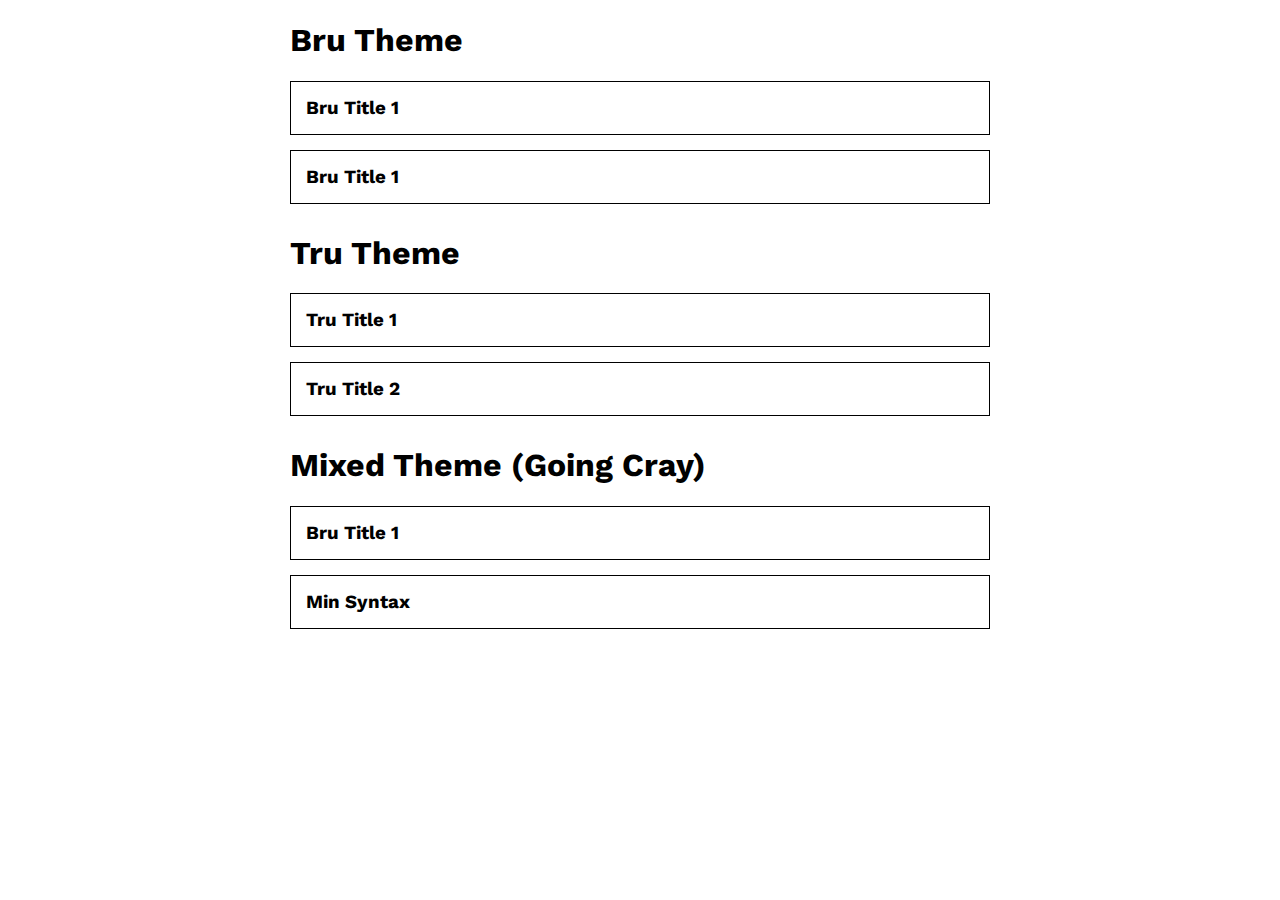
<file: 6jsaccordian/accordianStart.html>
<!doctype html>
<html lang="en">

<head>
	<meta charset="utf-8">
	<meta name="viewport" content="width=device-width, initial-scale=1.0, user-scalable=no">
	<meta http-equiv="X-UA-Compatible" content="IE=9; IE=8; IE=7; IE=EDGE" />
	<meta name="description" content="">
	<title>HS JS Test</title>
	<link href="https://fonts.googleapis.com/css?family=Work+Sans:400,600" rel="stylesheet">
	<style>
		* {
			box-sizing: border-box;
			font-family: 'Work Sans';
		}
		
		.accontainer {
			max-width: 700px;
			margin: 0px auto 30px auto;
		}
		
		.ac {
			border: 1px #000 solid;
			margin-bottom: 15px;
		}
		
		.ac>h3 {
			background-repeat: no-repeat;
			background-position: center right;
			margin: 10px;
			padding: 5px;
		}
		
		.ac_content:after {
			content: ".";
			visibility: hidden;
			display: block;
			height: 0;
			clear: both;
		}
		
		.acleft,
		.acright {
			float: left;
		}
		
		.acleft {
			width: 300px;
			padding: 0px 30px;
		}
		
		.acright {
			width: 378px;
		}
		
		.acright img {
			max-width: 100%;
		}
		
		.ac>div {
			display: none;
			padding: 0px 0px 0px 20px;
		}
	</style>
</head>

<body>
	<div class="accontainer">
		<h1>Bru Theme</h1>
		<div class="ac bru">
			<h3>Bru Title 1</h3>
			<div class="ac_content">
				<div class="acleft">
					<p>Lorem ipsum dolor sit amet, consectetur adipisicing elit, sed do eiusmod tempor incididunt ut labore et dolore magna aliqua. Ut enim ad minim veniam, quis nostrud exercitation ullamco laboris nisi ut aliquip ex ea commodo consequat. Duis aute irure dolor in reprehenderit in voluptate velit esse cillum dolore eu fugiat nulla pariatur. Excepteur sint occaecat cupidatat non proident, sunt in culpa qui officia deserunt mollit anim id est laborum.</p>
				</div>
				<div class="acright">
					<img src="bru-content.jpg">
				</div>
			</div>
		</div>
		<div class="ac bru">
			<h3>Bru Title 1</h3>
			<div class="ac_content">
				<div class="acleft">
					<p>Lorem ipsum dolor sit amet, consectetur adipisicing elit, sed do eiusmod tempor incididunt ut labore et dolore magna aliqua. Ut enim ad minim veniam, quis nostrud exercitation ullamco laboris nisi ut aliquip ex ea commodo consequat. Duis aute irure dolor in reprehenderit in voluptate velit esse cillum dolore eu fugiat nulla pariatur. Excepteur sint occaecat cupidatat non proident, sunt in culpa qui officia deserunt mollit anim id est laborum.</p>
				</div>
				<div class="acright">
					<img src="bru-content.jpg">
				</div>
			</div>
		</div>
	</div>

	<div class="accontainer">

		<h1>Tru Theme</h1>
		<div class="ac tru">
			<h3>Tru Title 1</h3>
			<div class="ac_content">
				<div class="acleft">
					<p>Lorem ipsum dolor sit amet, consectetur adipisicing elit, sed do eiusmod tempor incididunt ut labore et dolore magna aliqua. Ut enim ad minim veniam, quis nostrud exercitation ullamco laboris nisi ut aliquip ex ea commodo consequat. Duis aute irure dolor in reprehenderit in voluptate velit esse cillum dolore eu fugiat nulla pariatur. Excepteur sint occaecat cupidatat non proident, sunt in culpa qui officia deserunt mollit anim id est laborum.</p>
				</div>
				<div class="acright">
					<img src="tru-content.jpg">
				</div>
			</div>
		</div>
		<div class="ac tru">
			<h3>Tru Title 2</h3>
			<div class="ac_content">
				<div class="acleft">
					<p>Lorem ipsum dolor sit amet, consectetur adipisicing elit, sed do eiusmod tempor incididunt ut labore et dolore magna aliqua. Ut enim ad minim veniam, quis nostrud exercitation ullamco laboris nisi ut aliquip ex ea commodo consequat. Duis aute irure dolor in reprehenderit in voluptate velit esse cillum dolore eu fugiat nulla pariatur. Excepteur sint occaecat cupidatat non proident, sunt in culpa qui officia deserunt mollit anim id est laborum.</p>
				</div>
				<div class="acright">
					<img src="tru-content.jpg">
				</div>
			</div>
		</div>
	</div>
	<div class="accontainer">
		<h1>Mixed Theme (Going Cray)</h1>
		<div class="ac bru">
			<h3>Bru Title 1</h3>
			<div class="ac_content">
				<div class="acleft">
					<div>
						<h1>Lorem ipsum</h1>
						<h3>Lorem ipsum</h3>
						<p><b>Lorem</b> <i>ipsum</i></p>
					</div>
					<ol>
						<li>Lorem ipsum</li>
						<li>Lorem ipsum</li>
					</ol>
				</div>
				<div class="acright">
					<img src="tru-content.jpg">
				</div>
			</div>
		</div>
		<div class="ac tru">
			<h3>Min Syntax</h3>
			<div>
				<p>this is the only code needed to make an accordian</p>
				<xmp>
					<div class="accontainer">
						<div class="ac tru">
							<h3>Title Here</h3>
							<div>
								content here
							</div>
						</div>
					</div>
				</xmp>
			</div>
		</div>
	</div>

	<script>
//		//capture all the H3s...
//		var achead = document.querySelectorAll('.ac > H3');
//
//		//...loop through them and do the following
//		for (a = 0; a < achead.length; a++) {
//
//			//1. look for the the class bru or tru to establish theme styles
//			//console.log(achead[a].parentElement.className.indexOf('bru'));
//			if (achead[a].parentElement.className.indexOf('bru') > -1) {
//				achead[a].style.backgroundImage = "url('bru-closed.jpg')";
//				achead[a].style.color = "#532997";
//				//console.log(achead[a].innerHTML + ' bru here');
//			} else if (achead[a].parentElement.className.indexOf('tru') > -1) {
//				achead[a].style.backgroundImage = "url('tru-closed.jpg')";
//				achead[a].style.color = "#005faf";
//				//console.log(achead[a].innerHTML + ' tru here');
//			}
//
//			//2. bind a click event to toggle the display of the following sibling
//			// and restyle
//			achead[a].onclick = function() {
//				var acStuff = this.nextElementSibling;
//				//console.log(acStuff.style.display);
//				if (acStuff.style.display === 'none' || acStuff.style.display === '') {
//					acStuff.style.display = 'block';
//					var bg = this.style.backgroundImage.replace('closed', 'opened');
//					this.style.backgroundImage = bg;
//					//console.log('open');
//				} else {
//					acStuff.style.display = 'none';
//					var bg = this.style.backgroundImage.replace('opened', 'closed');
//					this.style.backgroundImage = bg;
//					//console.log('close');
//				}
//			};
//
//		}
//
//		var acc = document.querySelectorAll('.accontainer');
//
//		for (b = 0; b < acc.length; b++) {
//			var allcontainer = document.createElement("P");
//			acc[b].appendChild(allcontainer);
//			acc[b].lastChild.innerHTML = '<b class="cola">collapse all</b> | <b class="expa">expand all</b>';
//		}
//
//		var cBtn = document.querySelectorAll('.cola');
//		for (c = 0; c < cBtn.length; c++) {
//			cBtn[c].onclick = function() {
//				ch3 = this.parentElement.parentElement.querySelectorAll('.ac > h3');
//				for (d = 0; d < ch3.length; d++) {
//					var acStuff = ch3[d].nextElementSibling;
//					if (acStuff.style.display === 'block') {
//						ch3[d].click();
//					}
//				}
//
//			}
//		}
//
//		var eBtn = document.querySelectorAll('.expa');
//		for (c = 0; c < eBtn.length; c++) {
//			eBtn[c].onclick = function() {
//				eh3 = this.parentElement.parentElement.querySelectorAll('.ac > h3');
//				for (e = 0; e < eh3.length; e++) {
//					var acStuff = eh3[e].nextElementSibling;
//					if (acStuff.style.display === 'none' || acStuff.style.display === '') {
//						eh3[e].click();
//					}
//				}
//
//			}
//		}
	</script>
</body>

</html>
</file>
<file: css/style.css>
@font-face {
	font-family: 'body';
	src: url('../fonts/MetaProBook.ttf');
	font-weight: normal;
	font-style: normal;
}

@font-face {
	font-family: 'bodybold';
	src: url('../fonts/MetaProBold.ttf');
	font-weight: bold;
	font-style: normal;
}

*{font-family: 'body';}
h1, h2, b{font-family:'bodybold';}

nav .glyphicon-tint:before{
    font-size: 30px;
    color:#006ebf;
}

body {
    background-color: white;
}

div.water {
    background-color: #529ef7;
    color: white;
    margin: 20px 0 20px 0;
    padding: 20px;
}






.carouselslide {
    width= 1212px;
    height= 500px;  
}

.classroom img {
    width= 300px;
    height=230px;
    
}

.floatleft {
    float: left
}

.advocate img {
    width=250px;
    height=300px;
     
}



    .fa {
  padding: 10px;
  font-size: 30px;
  width: 30px;
  text-align: center;
  text-decoration: none;
  margin: 5px 2px;
  border-radius: 50%;
}

.fa:hover {
    opacity: 0.7;
}

.fa-facebook {
  background: #3B5998;
  color: white;
}

.fa-linkedin {
  background: #007bb5;
  color: white;
}

.fa-instagram {
  background: #125688;
  color: white;
}

.fa-pinterest {
  background: #cb2027;
  color: white;
}

.fa-snapchat-ghost {
  background: #fffc00;
  color: white;
  text-shadow: -1px 0 black, 0 1px black, 1px 0 black, 0 -1px black;
}

.fa-tumblr {
  background: #2c4762;
  color: white;
}


/*Custom Fonts*/


h1 {
    font-size: 50px;
}

h2 {
    font-size: 30px;
}

p {
    font-size: 14px;
}




/*Donation Form*/

.donation-container {
	height: auto;
	font-family: 'MetaProBook.ttf');
', sans-serif;
	font-weight: 500;
	font-size: 12px;
	text-transform: uppercase;
	margin-top: 30px;
}

.donation-box {
	width: 1090px;
	height: 400px;
	background-color: #f5f5f5;
	border-top-left-radius: 4px;
	border-top-right-radius: 4px;
	position: relative;
	margin-left: auto;
	margin-right: auto;
	
	-webkit-transition: all 0.15s ease-out;
	-moz-transition: all 0.15s ease-out;
	-o-transition: all 0.15s ease-out;
	transition: all 0.15s ease-out;
}

.donation-box .title {
    background-color: #529ef7;
	width: 100%;
	border-top-left-radius: 4px;
	border-top-right-radius: 4px;
	color: white;
	text-align: center;
	padding-top: 12px;
	padding-bottom: 12px;
	font-size: 15px;
}

.donation-box .donate-button {
	background-color: #ffa920;
	width: 100%;
	color: white;
	text-align: center;
	padding-top: 12px;
	padding-bottom: 12px;
	font-size: 18px;
	bottom: 0px;
	position: absolute;
	cursor: pointer;
	font-weight: 800;
}

.donation-box .fields {
	width: 59%;
	display: block;
	position: absolute;
	top: 60px;
	left: 15px;
}

.donation-box .fields input {
	width: 90%;
	font-size: 17px;
	padding: 10px;
	border-radius: 4px;
	border-width: 0px;
	color: #5C5C5C;
	font-family: '	src: url('MetaProBook');
', sans-serif;
	font-weight: 500;
	margin-bottom: 10px;
	-webkit-font-smoothing: antialiased;
}

::-webkit-input-placeholder {
   color: #cdcdcd;
   font-size: 15px;
}

:-moz-placeholder { /* Firefox 18- */
   color: #cdcdcd;
   font-size: 15px;
}

::-moz-placeholder {  /* Firefox 19+ */
   color: #cdcdcd;
   font-size: 15px; 
}

:-ms-input-placeholder {  
   color: #cdcdcd;
   font-size: 15px;
}

.donation-box .amount {
	width: 30%;
	display: block;
	position: absolute;
	top: 60px;
	right: 15px;
}

.donation-box .amount .button {
	width: 100%;
	background-color: gray;
	margin-bottom: 10px;
	text-align: center;
	color: white;
	padding: 15px 0px 15px 0px;
	border-radius: 4px;
	font-size: 20px;
	cursor: pointer;
	
	-webkit-transition: 400ms background-color;
	-moz-transition: 800ms opacity, 800ms right;
	-ms-transition: 800ms opacity, 800ms right;
	-o-transition: 800ms opacity, 800ms right;
	transition: 200ms background-color;
}

.donation-box .amount .button:hover {
	background-color: #393939;
}

.donation-box .amount .button.selected {
	background-color: #393939;
}

.donation-box .amount .button input {
	min-width: 34px;
	font-size: 20px;
	font-weight: 500;
	border: none;
	background-color: transparent;
	color: white;
	font-family: Montserrat, sans-serif;
	font-size: 20px;
	font-stretch: normal;
	font-style: normal;
	font-variant: normal;
	font-weight: 500;
	border-bottom: 2px dashed white;
	-webkit-font-smoothing: antialiased;
	
	-webkit-transition: all 0.15s ease-out;
	-moz-transition: all 0.15s ease-out;
	-o-transition: all 0.15s ease-out;
	transition: all 0.15s ease-out;
}

.set-amount {
	max-width: 96px;
}

.switch {
  position: absolute;
  top: 190px;
  left: 15px;
  margin: 20px auto;
  height: 26px;
  width: 58.5%;
  background: white;
  border-radius: 3px;

}
.switch-label {
  position: relative;
  z-index: 2;
  float: left;
  width: 49%;
  line-height: 26px;
  font-size: 11px;
  color: #5C5C5C;
  text-align: center;
  cursor: pointer;
  font-weight: bold;
}
.switch-label:active {
  font-weight: bold;
}

.switch-label-off {
  padding-left: 2px;
}

.switch-label-on {
  padding-right: 2px;
}

.switch-input {
  display: none;
}
.switch-input:checked + .switch-label {
  font-weight: bold;
  color: rgba(0, 0, 0, 0.65);
  
  -webkit-transition: 0.15s ease-out;
  -moz-transition: 0.15s ease-out;
  -o-transition: 0.15s ease-out;
  transition: 0.15s ease-out;
}
.switch-input:checked + .switch-label-on ~ .switch-selection {
  left: 324px;
}

.switch-selection {
  display: block;
  position: absolute;
  z-index: 1;
  top: 2px;
  left: 10px;
  width: 49%;
  height: 22px;
  background: #387ad4;
  border-radius: 3px;
  background-color: #529ef7;
  
    
    
    
  -webkit-transition: left 0.15s ease-out;
  -moz-transition: left 0.15s ease-out;
  -o-transition: left 0.15s ease-out;
  transition: left 0.15s ease-out;
}


.checkboxes {
	position: absolute;
	top: 242px;
	left: 13px;
}

.checkboxes label {
	position: relative;
	top: -8px;
	font-size: 13px;
	color: gray;
}

.checkbox {
	-webkit-appearance: absolute;
	background-color: #fafafa;
	border: 1px solid #1562f2;
	padding: 9px;
	border-radius: 3px;
	display: inline-block;
	position: relative;
  outline: none;
	
	-webkit-transition: all 0.15s ease-out;
	-moz-transition: all 0.15s ease-out;
	-o-transition: all 0.15s ease-out;
	transition: all 0.15s ease-out;
}

.checkbox:active, .checkbox:checked:active {
	
}

.checkbox:checked {
	background-color: #C1D82F;
	border: 1px solid #C1D82F;
	color: white;
}

.checkbox:checked:after {
	content: '\2714';
	font-size: 14px;
	position: absolute;
	top: 0px;
	left: 3px;
	color: white;
}

.confirm {
	display: none;
	position: absolute;
	top: 335px;
	left: 15px;
	right: 15px;
	font-size: 16px;
	
	-webkit-transition: all 0.15s ease-out;
	-moz-transition: all 0.15s ease-out;
	-o-transition: all 0.15s ease-out;
	transition: all 0.15s ease-out;
}

.confirm i {
	font-weight: bold;
	text-decoration: underline;
	font-style: normal;
}
</file>
